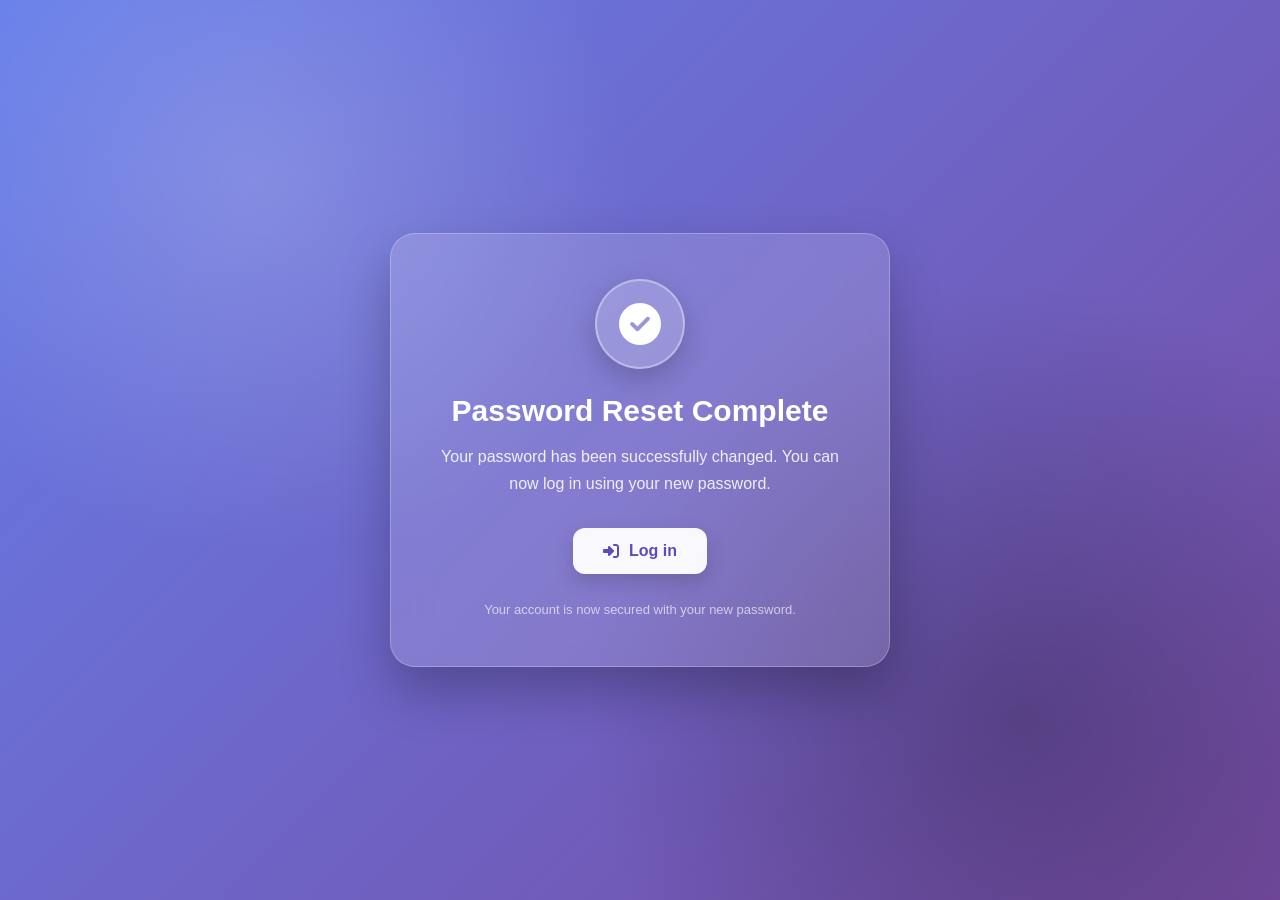
<file: core/templates/auth/PasswordResetCompleteView.html>
<!DOCTYPE html>
<html lang="en">

<head>
    <meta charset="UTF-8">
    <meta name="viewport" content="width=device-width, initial-scale=1.0">

    <title>Password Reset Complete</title>

    <!-- Font Awesome -->
    <link rel="stylesheet" href="https://cdnjs.cloudflare.com/ajax/libs/font-awesome/6.7.2/css/all.min.css">

    <style>
        * {
            margin: 0;
            padding: 0;
            box-sizing: border-box;
        }

        body {
            min-height: 100vh;
            display: flex;
            align-items: center;
            justify-content: center;

            font-family: "Poppins", Arial, sans-serif;

            background:
                radial-gradient(circle at 20% 20%, rgba(255, 255, 255, 0.18), transparent 30%),
                radial-gradient(circle at 80% 80%, rgba(0, 0, 0, 0.25), transparent 35%),
                linear-gradient(135deg, #667eea, #764ba2);

            padding: 20px;
        }

        /* Glass Card */
        .glass-card {
            width: 100%;
            max-width: 500px;

            padding: 45px 35px;

            text-align: center;

            background: rgba(255, 255, 255, 0.15);
            border: 1px solid rgba(255, 255, 255, 0.25);
            border-radius: 25px;

            backdrop-filter: blur(18px);
            -webkit-backdrop-filter: blur(18px);

            box-shadow:
                0 25px 50px rgba(0, 0, 0, 0.25);

            color: white;
        }

        /* Success Icon */
        .success-icon {
            width: 90px;
            height: 90px;

            margin: 0 auto 25px;

            display: flex;
            align-items: center;
            justify-content: center;

            border-radius: 50%;

            background: rgba(255, 255, 255, 0.18);
            border: 2px solid rgba(255, 255, 255, 0.35);

            box-shadow:
                0 10px 30px rgba(0, 0, 0, 0.2);

            animation: pop 0.6s ease;
        }

        .success-icon i {
            font-size: 42px;
            color: #ffffff;
        }

        /* Heading */
        h1 {
            font-size: 30px;
            font-weight: 700;
            margin-bottom: 15px;
        }

        /* Description */
        p {
            font-size: 16px;
            line-height: 1.7;
            color: rgba(255, 255, 255, 0.88);
            margin-bottom: 30px;
        }

        /* Login Button */
        .login-btn {
            display: inline-flex;
            align-items: center;
            justify-content: center;
            gap: 10px;

            padding: 14px 30px;

            border-radius: 12px;

            background: rgba(255, 255, 255, 0.95);
            color: #5f4bb6;

            text-decoration: none;

            font-size: 16px;
            font-weight: 600;

            transition: all 0.3s ease;

            box-shadow: 0 8px 20px rgba(0, 0, 0, 0.15);
        }

        .login-btn:hover {
            transform: translateY(-3px);

            background: #ffffff;

            color: #764ba2;

            box-shadow:
                0 12px 25px rgba(0, 0, 0, 0.25);
        }

        .login-btn i {
            transition: transform 0.3s ease;
        }

        .login-btn:hover i {
            transform: translateX(4px);
        }

        /* Small text */
        .bottom-text {
            margin-top: 25px;
            margin-bottom: 0;

            font-size: 13px;
            color: rgba(255, 255, 255, 0.65);
        }

        /* Animation */
        @keyframes pop {
            0% {
                transform: scale(0);
                opacity: 0;
            }

            70% {
                transform: scale(1.1);
            }

            100% {
                transform: scale(1);
                opacity: 1;
            }
        }

        /* Mobile */
        @media (max-width: 576px) {

            .glass-card {
                padding: 35px 25px;
            }

            h1 {
                font-size: 25px;
            }

            p {
                font-size: 14px;
            }

            .success-icon {
                width: 75px;
                height: 75px;
            }

            .success-icon i {
                font-size: 34px;
            }

            .login-btn {
                width: 100%;
            }
        }
    </style>
</head>

<body>

    <div class="glass-card">

        <!-- Success Icon -->
        <div class="success-icon">
            <i class="fa-solid fa-circle-check"></i>
        </div>

        <!-- Title -->
        <h1>Password Reset Complete</h1>

        <!-- Message -->
        <p>
            Your password has been successfully changed.
            You can now log in using your new password.
        </p>

        <!-- Login Button -->
        <a href="{% url 'login' %}" class="login-btn">
            <i class="fa-solid fa-right-to-bracket"></i>
            Log in
        </a>

        <p class="bottom-text">
            Your account is now secured with your new password.
        </p>

    </div>

</body>

</html>
</file>
